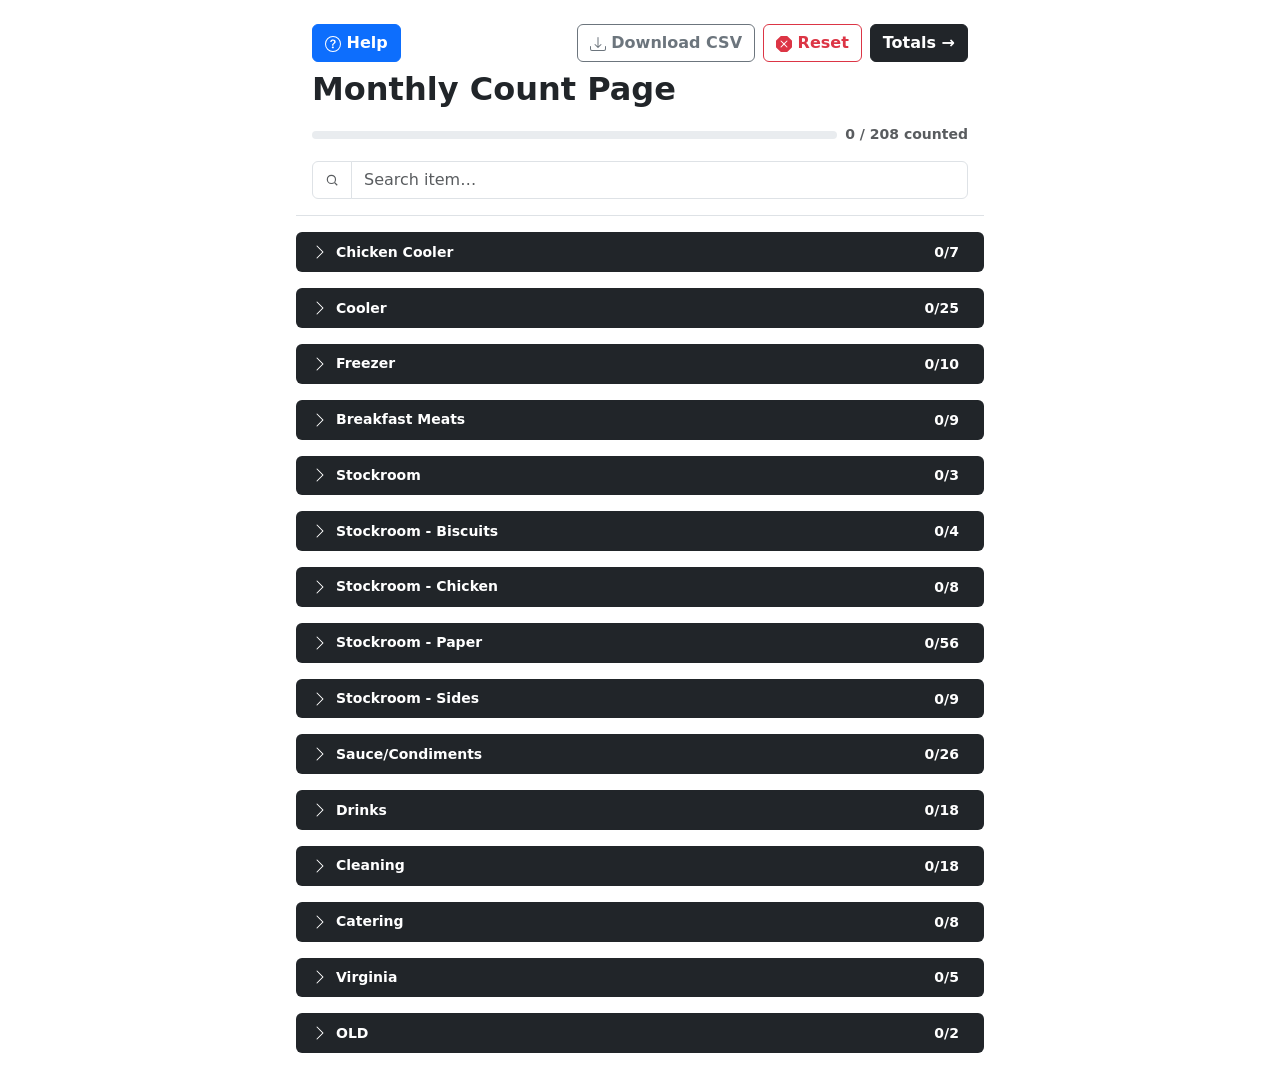
<file: index.html>
<!DOCTYPE html>
<html lang="en">
<head>
<meta charset="UTF-8">
<meta name="viewport" content="width=device-width, initial-scale=1.0">
<title>Monthly Count</title>
<link rel="stylesheet" href="css/bootstrap.min.css">
<link rel="stylesheet" href="css/styles.css">
</head>
<body>

<div class="container-sm px-3" style="max-width: 720px;">

  <header class="sticky-top bg-body px-3 pt-4 pb-3 border-bottom">
    <div class="d-flex justify-content-between align-items-center w-100 mb-2">
      <button class="btn btn-primary fw-semibold text-nowrap" id="helpBtn" data-bs-toggle="modal" data-bs-target="#helpModal">
        <svg xmlns="http://www.w3.org/2000/svg" width="16" height="16" fill="currentColor" class="bi bi-question-circle" viewBox="0 0 16 16">
          <path d="M8 15A7 7 0 1 1 8 1a7 7 0 0 1 0 14m0 1A8 8 0 1 0 8 0a8 8 0 0 0 0 16"/>
          <path d="M5.255 5.786a.237.237 0 0 0 .241.247h.825c.138 0 .248-.113.266-.25.09-.656.54-1.134 1.342-1.134.686 0 1.314.343 1.314 1.168 0 .635-.374.927-.965 1.371-.673.489-1.206 1.06-1.168 1.987l.003.217a.25.25 0 0 0 .25.246h.811a.25.25 0 0 0 .25-.25v-.105c0-.718.273-.927 1.01-1.486.609-.463 1.244-.977 1.244-2.056 0-1.511-1.276-2.241-2.673-2.241-1.267 0-2.655.59-2.75 2.286m1.557 5.763c0 .533.425.927 1.01.927.609 0 1.028-.394 1.028-.927 0-.552-.42-.94-1.029-.94-.584 0-1.009.388-1.009.94"/>
        </svg> Help
      </button>

      <div class="d-flex align-items-center gap-2">
        <button class="btn btn-outline-secondary fw-semibold text-nowrap" id="csvBtn" data-bs-toggle="modal" data-bs-target="#csvModal">
          <svg xmlns="http://www.w3.org/2000/svg" width="16" height="16" fill="currentColor" class="bi bi-download" viewBox="0 0 16 16">
              <path d="M.5 9.9a.5.5 0 0 1 .5.5v2.5a1 1 0 0 0 1 1h12a1 1 0 0 0 1-1v-2.5a.5.5 0 0 1 1 0v2.5a2 2 0 0 1-2 2H2a2 2 0 0 1-2-2v-2.5a.5.5 0 0 1 .5-.5"/>
              <path d="M7.646 11.854a.5.5 0 0 0 .708 0l3-3a.5.5 0 0 0-.708-.708L8.5 10.293V1.5a.5.5 0 0 0-1 0v8.793L5.354 8.146a.5.5 0 1 0-.708.708z"/>
          </svg> Download CSV
        </button>
        <button class="btn btn-outline-danger fw-semibold text-nowrap" id="resetBtn" data-bs-toggle="modal" data-bs-target="#resetModal">
          <svg xmlns="http://www.w3.org/2000/svg" width="16" height="16" fill="currentColor" class="bi bi-x-octagon-fill" viewBox="0 0 16 16">
            <path d="M11.46.146A.5.5 0 0 0 11.107 0H4.893a.5.5 0 0 0-.353.146L.146 4.54A.5.5 0 0 0 0 4.893v6.214a.5.5 0 0 0 .146.353l4.394 4.394a.5.5 0 0 0 .353.146h6.214a.5.5 0 0 0 .353-.146l4.394-4.394a.5.5 0 0 0 .146-.353V4.893a.5.5 0 0 0-.146-.353zm-6.106 4.5L8 7.293l2.646-2.647a.5.5 0 0 1 .708.708L8.707 8l2.647 2.646a.5.5 0 0 1-.708.708L8 8.707l-2.646 2.647a.5.5 0 0 1-.708-.708L7.293 8 4.646 5.354a.5.5 0 1 1 .708-.708"/>
          </svg> Reset
        </button>
        <a href="totals.html" class="btn btn-dark fw-semibold text-nowrap">Totals →</a>
      </div>
    </div>
  
    <h1 class="fw-bold h2 mb-3">Monthly Count Page</h1>

    <div class="d-flex align-items-center gap-2 mb-3">
      <div class="progress flex-fill" style="height: 8px;" role="progressbar" aria-label="Items counted" aria-valuenow="0" aria-valuemin="0" aria-valuemax="63">
        <div class="progress-bar bg-warning" id="progressFill" style="width: 0%"></div>
      </div>
      <span class="text-body-secondary small fw-semibold text-nowrap" id="progressLabel">0 / 0 counted</span>
    </div>

    <div class="input-group">
      <span class="input-group-text bg-body">
        <svg width="14" height="14" viewBox="0 0 24 24" fill="none" stroke="currentColor" stroke-width="2" class="text-body-secondary">
          <circle cx="11" cy="11" r="7"/><path d="M21 21l-4.3-4.3"/>
        </svg>
      </span>
      <input id="searchInput" type="text" class="form-control" placeholder="Search item…" autocomplete="off">
    </div>
  </header>

  <main class="pt-3">
    <div id="list"></div>
    <p class="text-center text-body-secondary py-4" id="emptyNote" style="display: none;">No items match your search.</p>
  </main>

</div>

<div class="position-fixed start-50 translate-middle-x bg-dark text-white rounded px-3 py-2 text-nowrap small fw-medium" id="toast" style="bottom: 76px; z-index: 1050; display: none;"></div>

<div id="modalContainer"></div>

<script src="js/bootstrap.bundle.min.js"></script>
<script src="js/items.js"></script>
<script src="js/shared.js"></script>
<script src="js/app.js"></script>
</body>
</html>
</file>
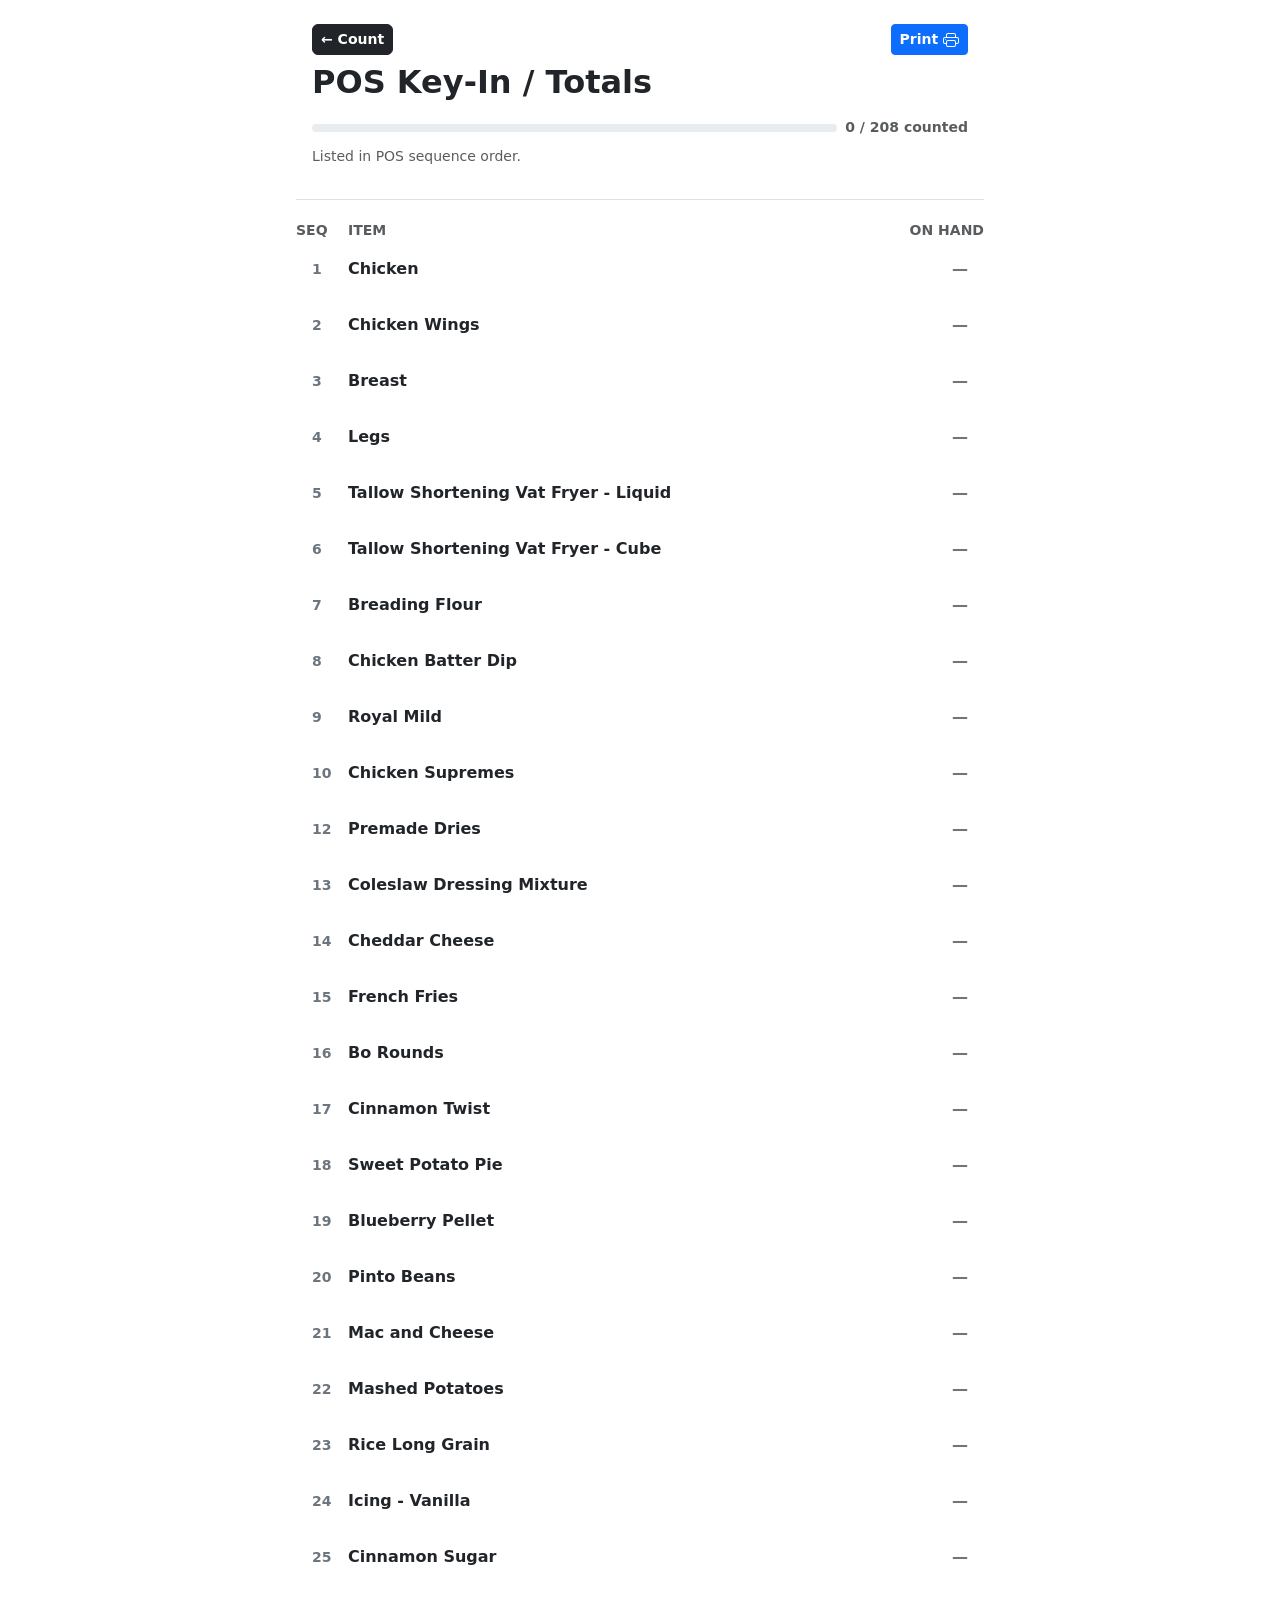
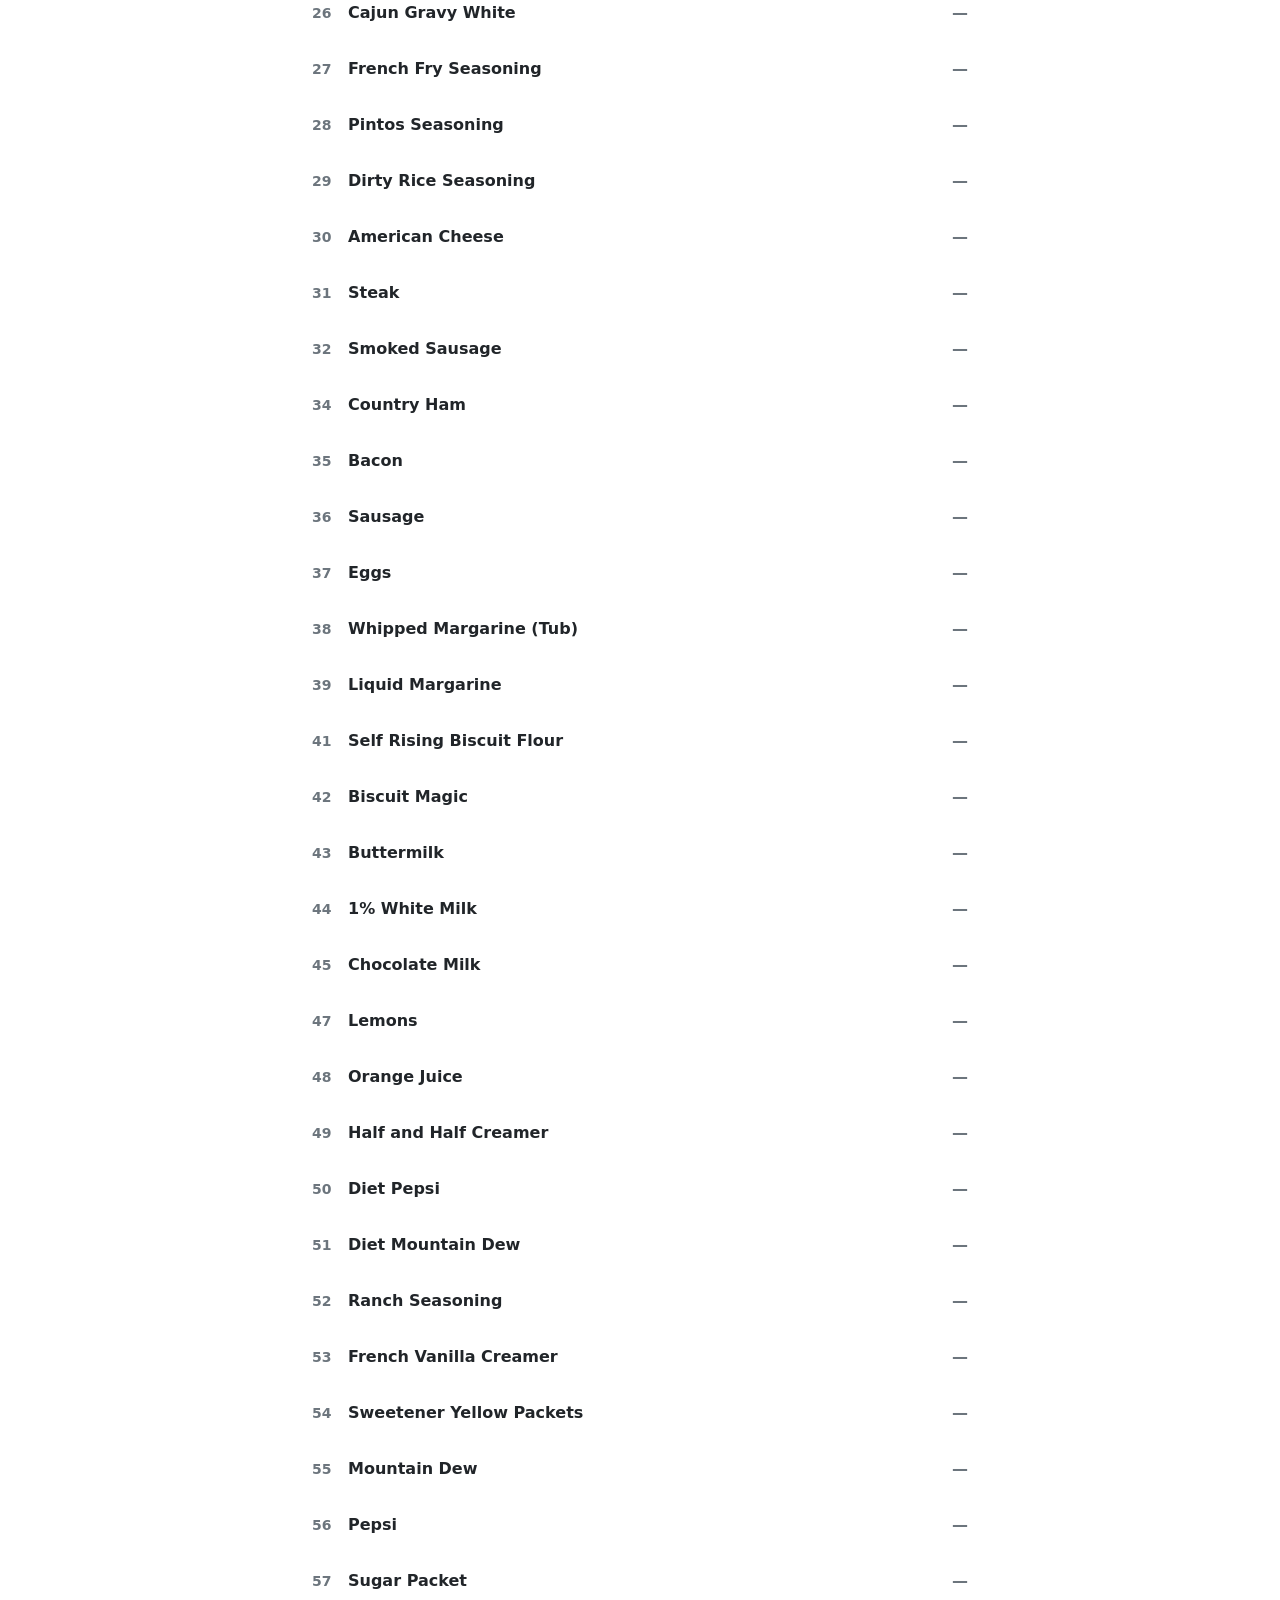
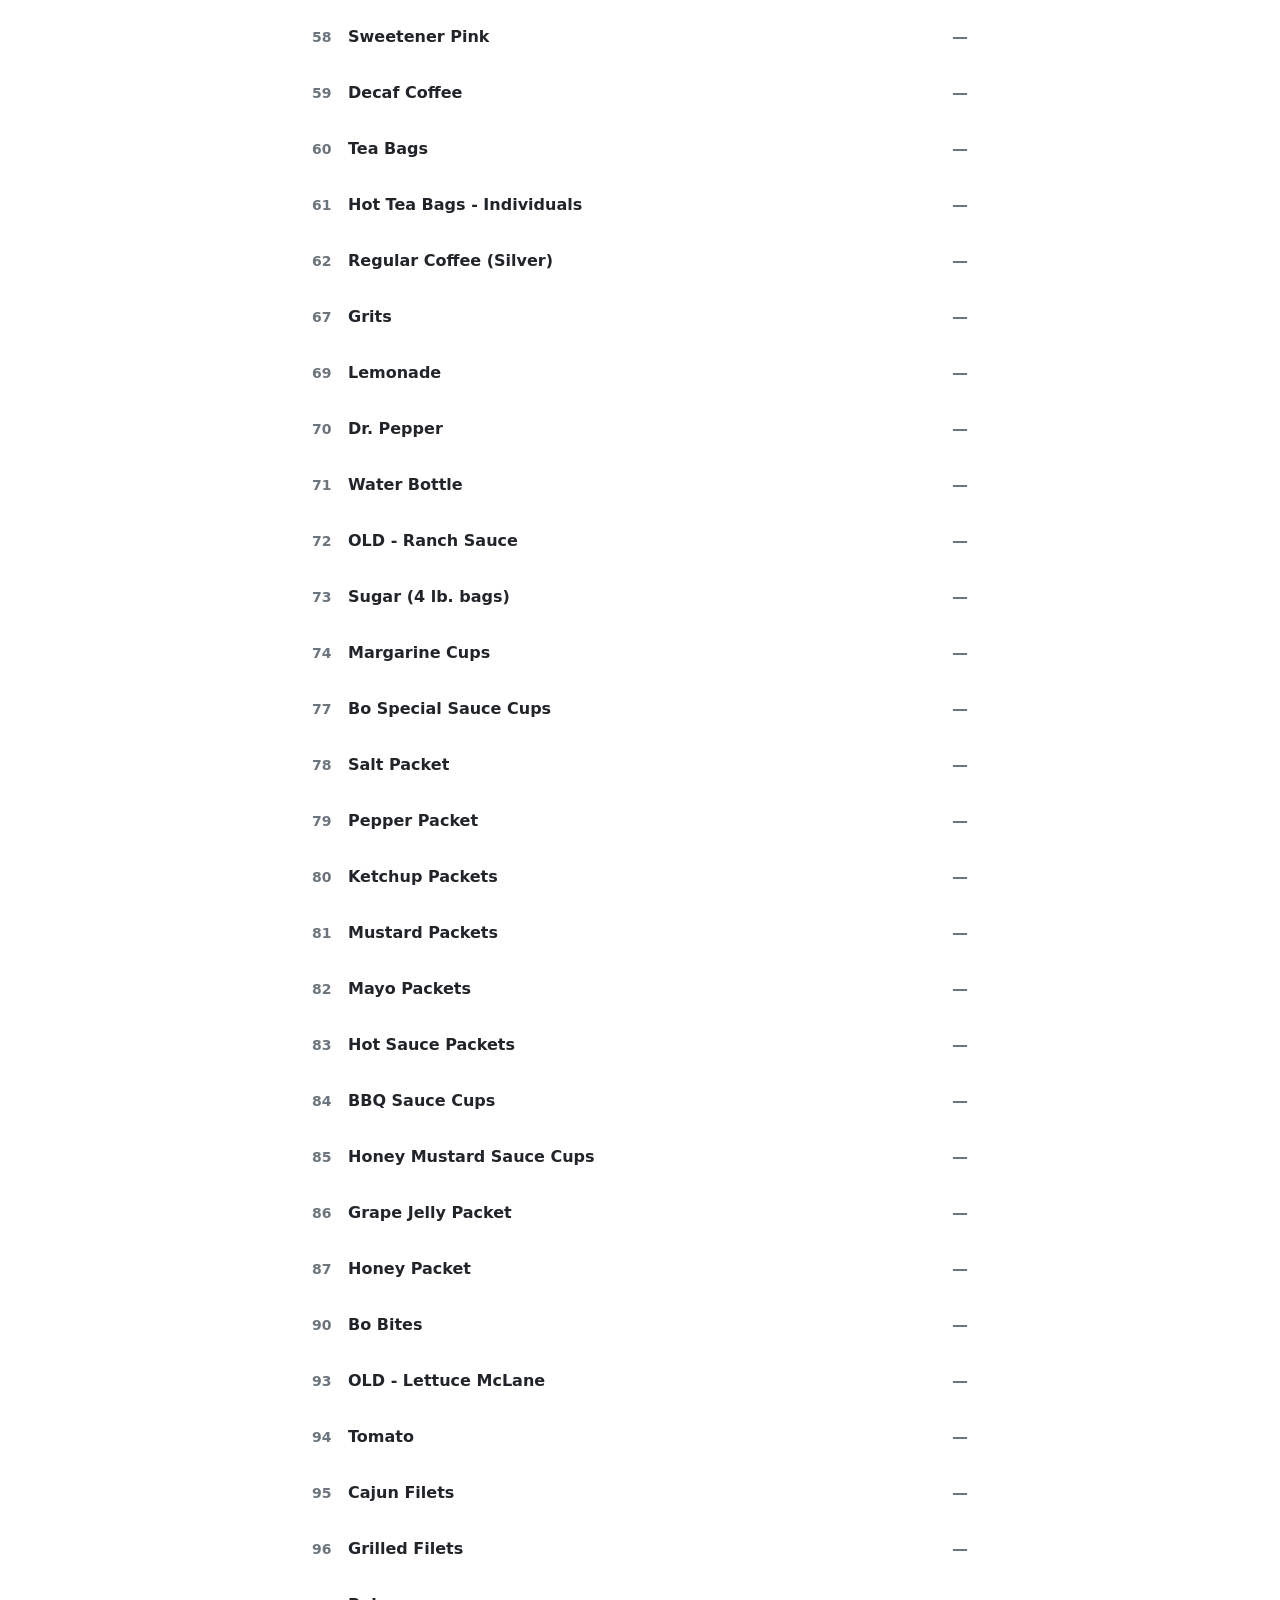
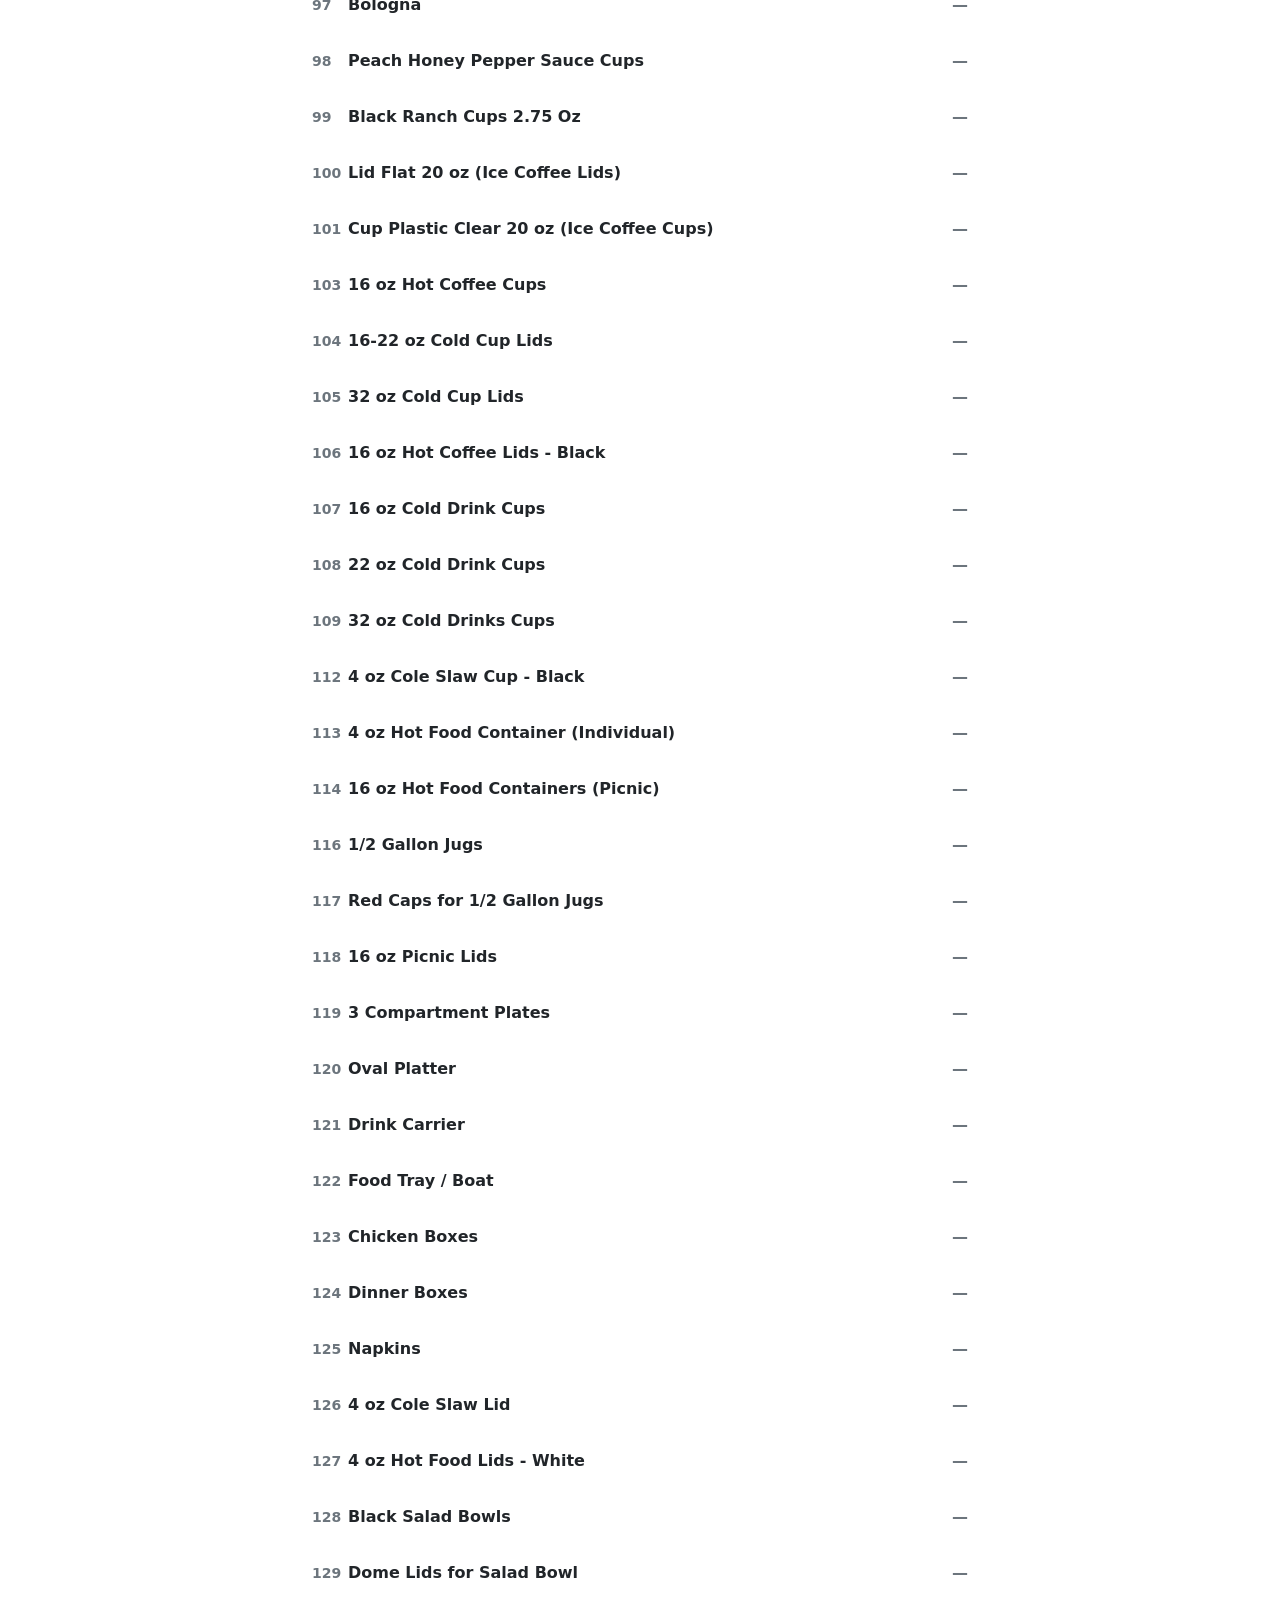
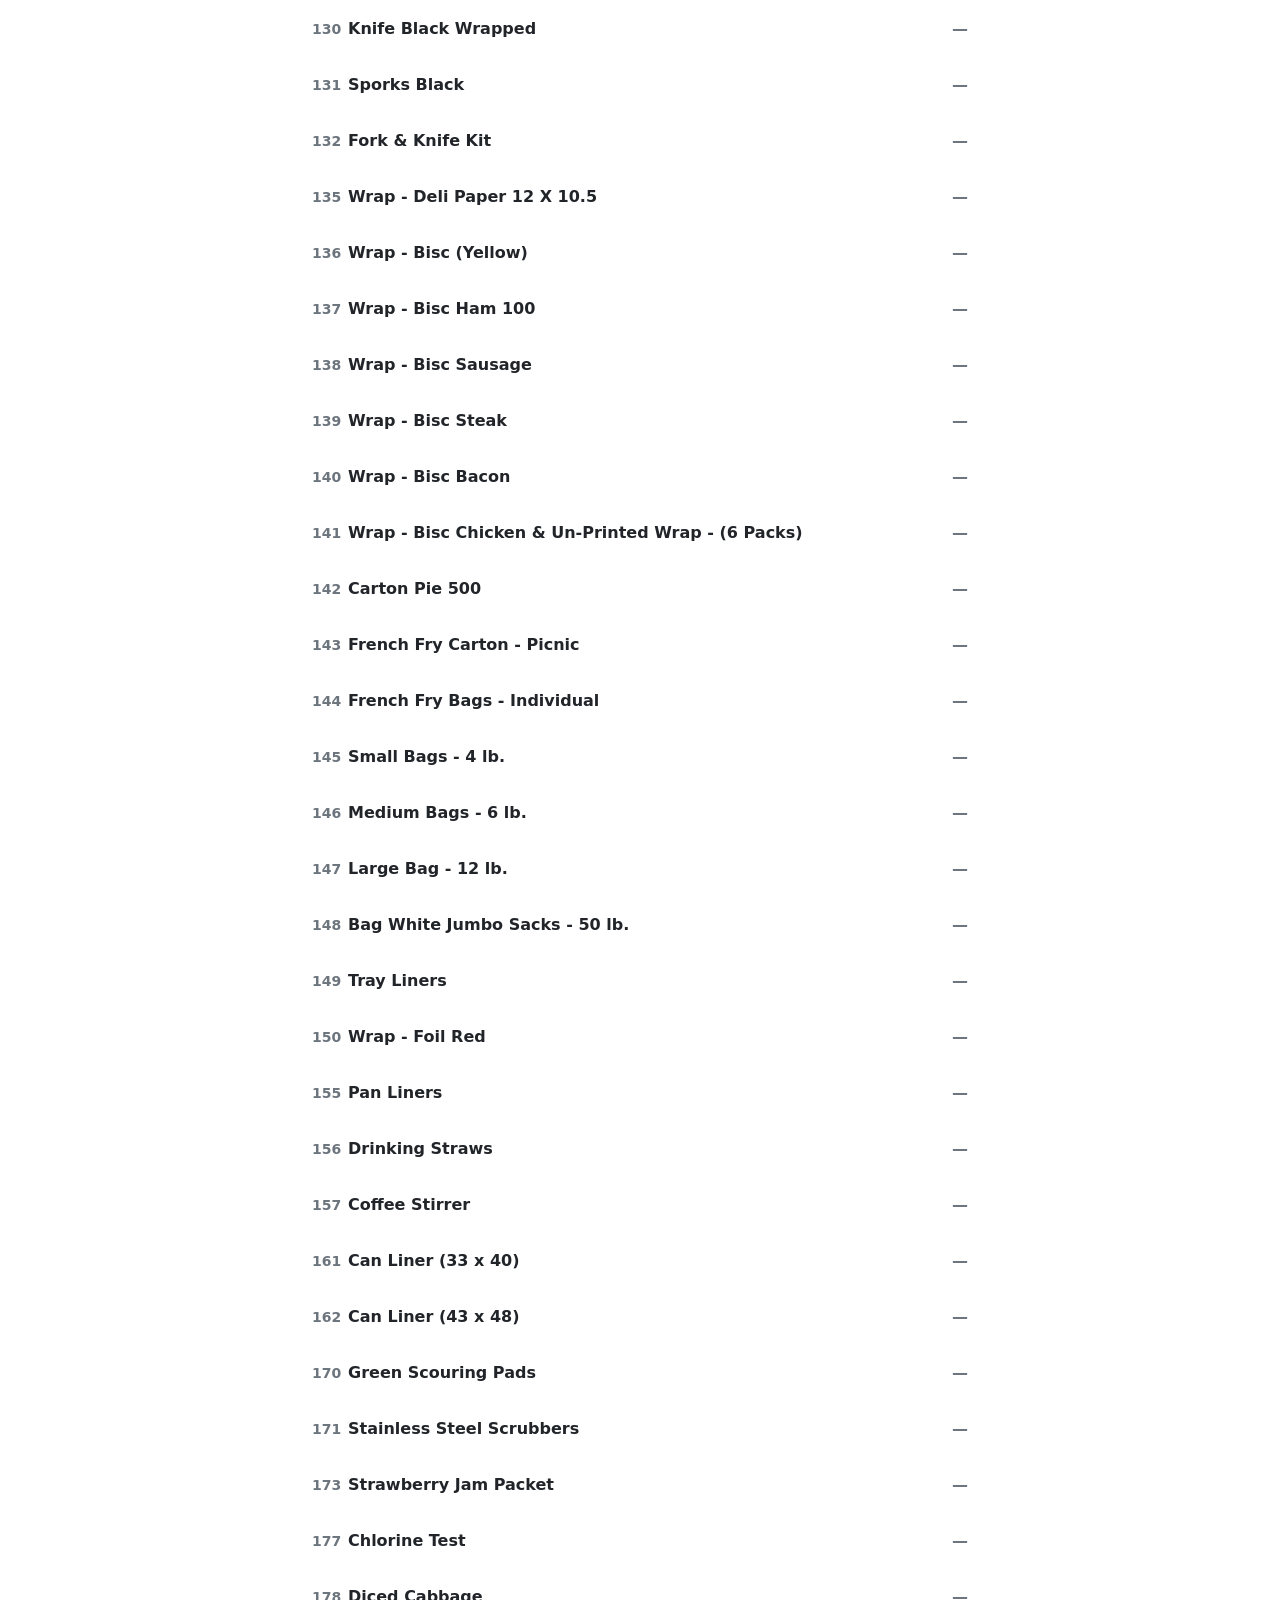
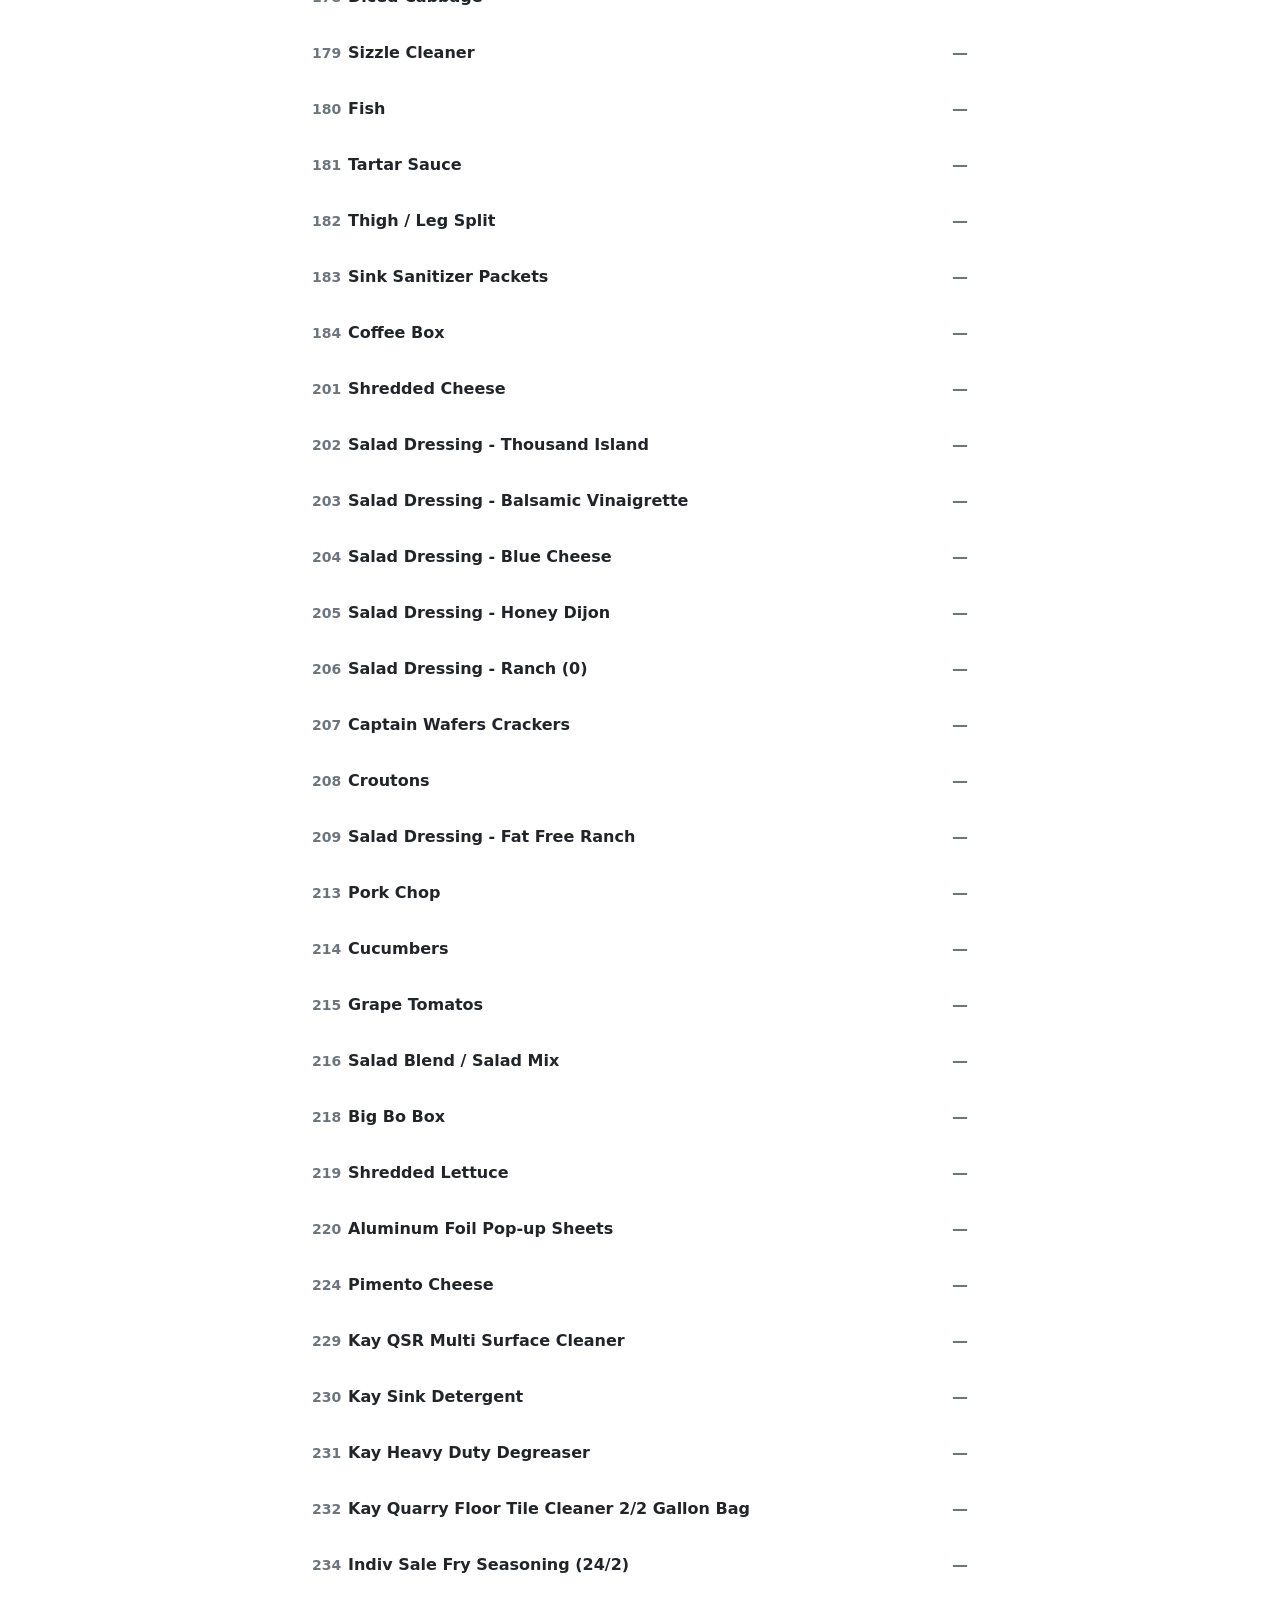
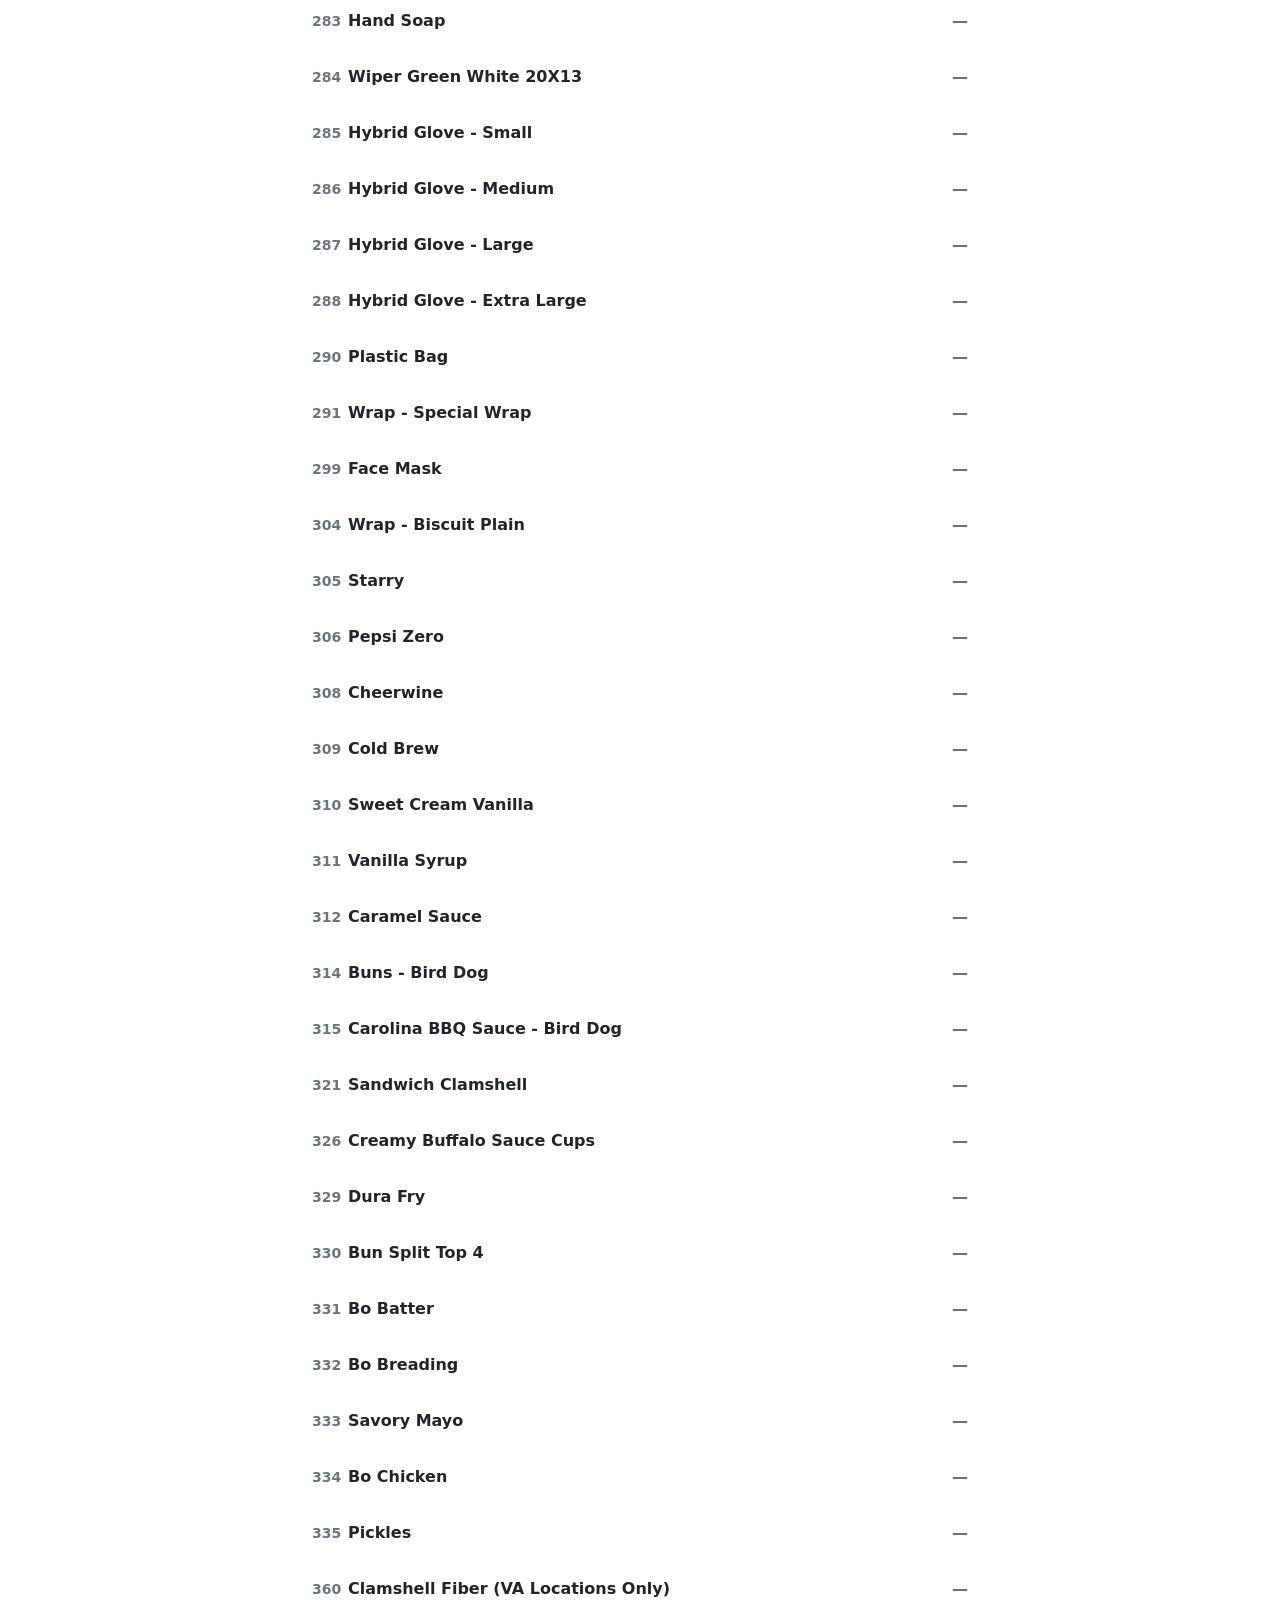
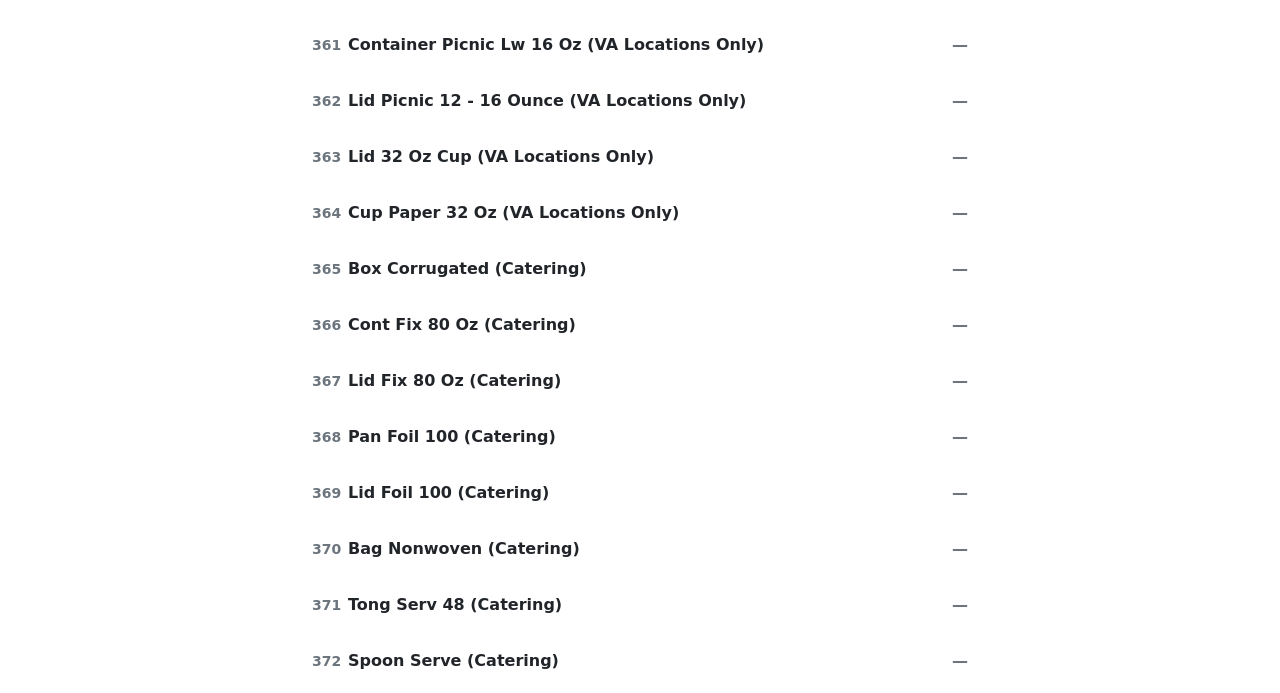
<file: totals.html>
<!DOCTYPE html>
<html lang="en">
<head>
<meta charset="UTF-8">
<meta name="viewport" content="width=device-width, initial-scale=1.0">
<title>Totals — Monthly Count</title>
<link rel="stylesheet" href="css/bootstrap.min.css">
<link rel="stylesheet" href="css/styles.css">
<link rel="stylesheet" href="css/print.css" media="print">
</head>
<body>

<div class="container-sm px-3" style="max-width: 720px;">

  <header class="sticky-top bg-body px-3 pt-4 pb-3 border-bottom">
    <div class="d-flex justify-content-between align-items-center w-100 mb-2">
      <a href="index.html" class="btn btn-sm btn-dark rounded fw-bold text-nowrap">← Count</a>

      <button class="btn btn-sm btn-primary fw-semibold text-nowrap" id="printBtn">
        Print <svg xmlns="http://www.w3.org/2000/svg" width="16" height="16" fill="currentColor" class="bi bi-printer" viewBox="0 0 16 16">
          <path d="M2.5 8a.5.5 0 1 0 0-1 .5.5 0 0 0 0 1"/>
          <path d="M5 1a2 2 0 0 0-2 2v2H2a2 2 0 0 0-2 2v3a2 2 0 0 0 2 2h1v1a2 2 0 0 0 2 2h6a2 2 0 0 0 2-2v-1h1a2 2 0 0 0 2-2V7a2 2 0 0 0-2-2h-1V3a2 2 0 0 0-2-2zM4 3a1 1 0 0 1 1-1h6a1 1 0 0 1 1 1v2H4zm1 5a2 2 0 0 0-2 2v1H2a1 1 0 0 1-1-1V7a1 1 0 0 1 1-1h12a1 1 0 0 1 1 1v3a1 1 0 0 1-1 1h-1v-1a2 2 0 0 0-2-2zm7 2v3a1 1 0 0 1-1 1H5a1 1 0 0 1-1-1v-3a1 1 0 0 1 1-1h6a1 1 0 0 1 1 1"/>
        </svg>
      </button>
    </div>

    <h1 class="fw-bold h2 mb-3">POS Key-In / Totals</h1>
    <div class="d-flex align-items-center gap-2">
      <div class="progress flex-fill" style="height: 8px;" role="progressbar" aria-label="Items keyed in" aria-valuenow="0" aria-valuemin="0" aria-valuemax="63">
        <div class="progress-bar bg-warning" id="progressFill" style="width: 0%"></div>
      </div>
      <span class="text-body-secondary small fw-semibold text-nowrap" id="progressLabel">0 / 0 keyed in</span>
    </div>
    <div class="d-flex justify-content-between align-items-center mt-2">
      <p class="text-body-secondary small mb-3">Listed in POS sequence order.</p>
    </div>

  </header>

  <div id="printTimestamp" class="print-only-header"></div>

  <main class="pt-3">
    <div class="d-flex align-items-center gap-3 py-1 text-uppercase text-body-secondary small fw-semibold">
      <span class="text-left" style="width: 36px;">Seq</span>
      <span class="flex-fill">Item</span>
      <span class="text-end" style="min-width: 80px;">On hand</span>
    </div>
    <div id="totalsList"></div>
  </main>

</div>

<div class="position-fixed start-50 translate-middle-x bg-dark text-white rounded-pill px-3 py-2 text-nowrap small fw-medium shadow" id="toast" style="bottom: 76px; z-index: 1050; display: none;"></div>

<script src="js/items.js"></script>
<script src="js/shared.js"></script>
<script src="js/totals.js"></script>
</body>
</html>
</file>
<file: css/styles.css>
.totals-row {
  display: flex;
  flex-direction: row;
  align-items: center;
  padding: 0.75rem 1rem;
  margin-bottom: 0.5rem;
  border-radius: 0.375rem;
  background-color: #fff;
}

.row-seq {
  width: 36px;
  font-weight: 700;
  font-size: 0.875rem;
  color: #6c757d;
  flex-shrink: 0;
}

.row-name {
  flex: 1;
  font-weight: 600;
  margin-right: 0.5rem;
}

.row-value {
  min-width: 48px;
  font-weight: 700;
  text-align: right;
  color: #212529;
}

.row-value.is-empty {
  color: #6c757d;
}

.loc-section {
  margin-bottom: 1rem;
}

.loc-header {
  position: sticky;
  top: 132px;
  z-index: 10;
  display: flex;
  align-items: center;
  background-color: #212529;
  color: #fff;
  padding: 0.5rem 1rem;
  border-radius: 0.375rem;
  margin-bottom: 0.5rem;
}

.loc-title {
  font-weight: 700;
  font-size: 0.875rem;
}

.loc-count {
  margin-left: auto;
  font-weight: 600;
  font-size: 0.875rem;
  color: #fff;
}

.item-card {
  background-color: #fff;
  border-radius: 0.375rem;
  margin-bottom: 0.5rem;
}

.item-body {
  padding: 1rem;
}

.item-header {
  display: flex;
  justify-content: space-between;
  align-items: baseline;
  margin-bottom: 0.25rem;
}

.item-title {
  font-weight: 700;
}

.item-seq {
  color: #6c757d;
  font-size: 0.875rem;
  white-space: nowrap;
}

.item-pack {
  color: #6c757d;
  font-size: 0.875rem;
  margin-bottom: 0.75rem;
}

.item-inputs {
  display: flex;
  align-items: center;
  gap: 0.5rem;
}

.field-group {
  flex: 1;
}

.on-hand-group {
  flex: 0 0 auto;
  min-width: 76px;
  text-align: right;
}

.field-label {
  display: block;
  font-size: 0.875rem;
  font-weight: 600;
  text-transform: uppercase;
  color: #6c757d;
  margin-bottom: 0.25rem;
}

.field-separator {
  color: #6c757d;
  font-weight: 600;
  padding-top: 1.25rem;
}

.input-count {
  width: 100%;
  padding: 0.375rem 0.75rem;
  font-size: 1rem;
  font-weight: 600;
  text-align: center;
  border: 1px solid #dee2e6;
  border-radius: 0.375rem;
}

.badge-onhand {
  font-weight: 700;
  padding: 0.5rem;
  border-radius: 0.25rem;
  text-align: center;
  font-size: 1.05rem;
  min-width: 56px;
}

.badge-onhand.is-counted {
  background-color: #d1e7dd;
  color: #198754;
}

.badge-onhand.is-pending {
  background-color: #f8d7da;
  color: #dc3545;
}

.item-formula {
  border-top: 1px solid #dee2e6;
  padding-top: 0.5rem;
  margin-top: 0.75rem;
  color: #6c757d;
  font-size: 0.875rem;
}
</file>
<file: css/print.css>
button, 
nav, 
header, 
footer, 
.no-print, 
#searchBox, 
.progress-bar,
#progressLabel,
#toast,
.sticky-top {
  display: none !important;
}

@page {
  size: letter portrait;
  margin: 0.25in;
}

body, table, th, td, div, p, span, h1, h2, h3, strong, b {
  font-family: sans-serif !important;
  font-weight: normal !important; 
  color: #000000 !important;
}

body, .container, main {
  background: #fff !important;
  color: #000 !important;
  margin: 0 !important;
  padding: 0 !important;
  width: 100% !important;
  font-size: 10pt !important;
}

table {
  width: 100% !important;
  border-collapse: collapse !important;
}

th, td {
  padding: 1px 4px !important;
  line-height: 1.25 !important;
  border-bottom: 1px solid #fff !important;
}

.totals-row, .row, .item-row {
  padding: 1px 0 !important;
  margin: 0 !important;
  line-height: 1.25 !important;
  border-bottom: 1px solid #fff !important;
  page-break-inside: avoid;
}

.row-name,
main .d-flex > span:nth-child(2) {
  padding-left: 40px !important; /* Adjust this value (e.g., 20px, 32px) to move it right or left */
}

.row-seq {
  text-align: right !important;
  width: 36px !important;
}

h1, h2, h3 {
  font-size: 14pt !important;
  margin: 2px 0 6px 0 !important;
  padding: 0 !important;
}

.print-only-header {
  display: none;
}

@media print {
  .print-only-header {
    display: block !important;
    text-align: right !important;
    font-size: 8pt !important;
    color: #000 !important;
    margin-bottom: 5px !important;
    font-family: sans-serif !important;
  }
}

@media print {
  body {
    background-color: #ffffff !important;
    background: #ffffff !important;
  }
}
</file>
